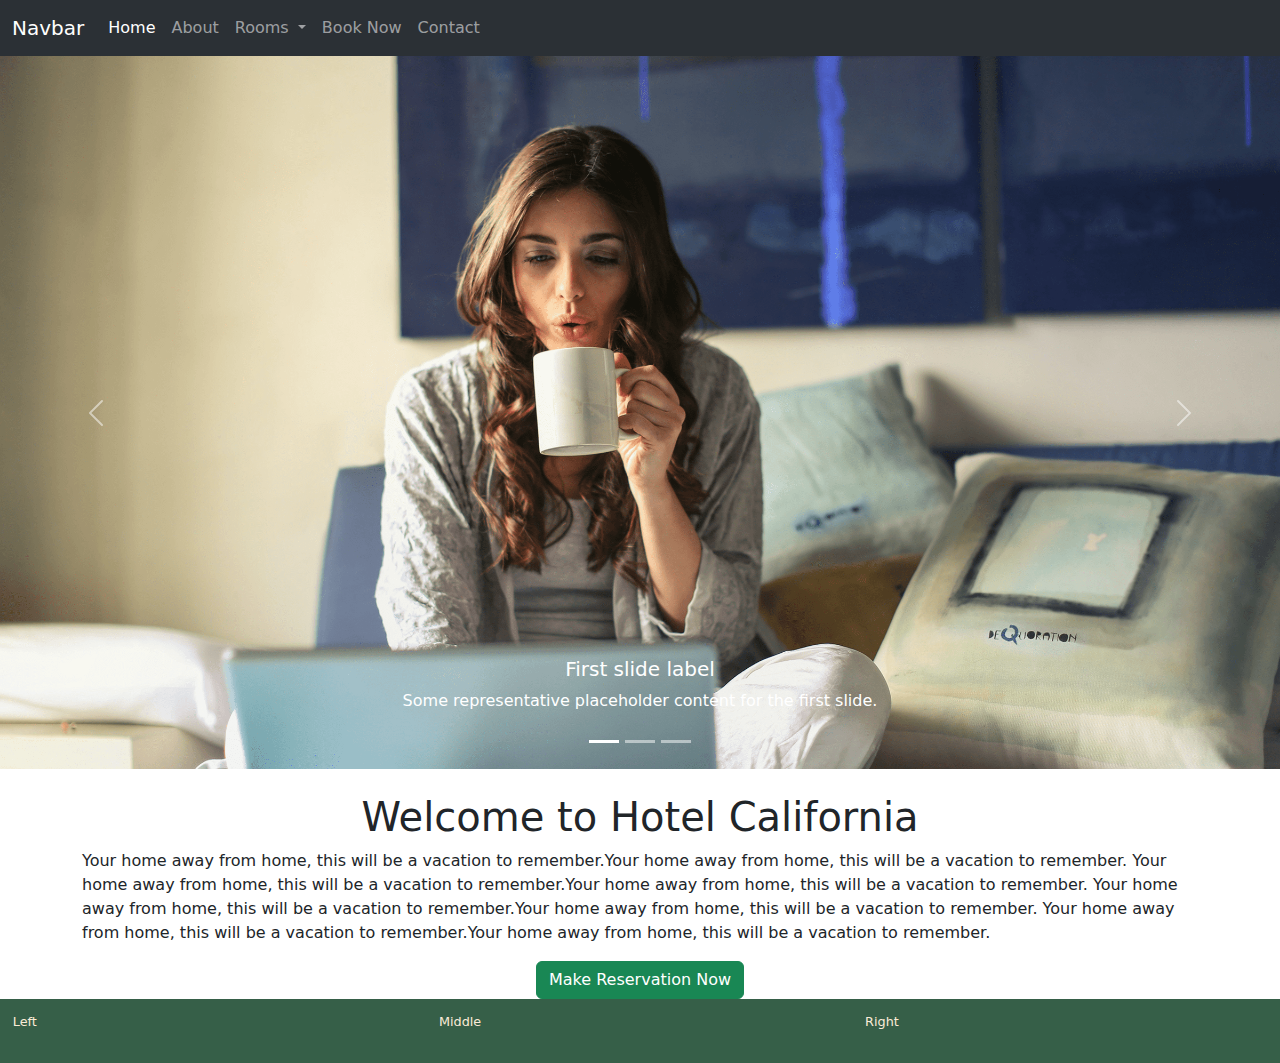
<file: html-source/index.html>
<!doctype html>
<html lang="en">
  <head>
    <meta charset="utf-8">
    <meta name="viewport" content="width=device-width, initial-scale=1">
    <title>My Booking Page</title>

    <link rel="stylesheet" type="text/css" href="../static/css/styles.css">
    <link href="https://cdn.jsdelivr.net/npm/bootstrap@5.3.3/dist/css/bootstrap.min.css" rel="stylesheet" integrity="sha384-QWTKZyjpPEjISv5WaRU9OFeRpok6YctnYmDr5pNlyT2bRjXh0JMhjY6hW+ALEwIH" crossorigin="anonymous">
    <script src="https://cdn.jsdelivr.net/npm/@popperjs/core@2.11.8/dist/umd/popper.min.js" integrity="sha384-I7E8VVD/ismYTF4hNIPjVp/Zjvgyol6VFvRkX/vR+Vc4jQkC+hVqc2pM8ODewa9r" crossorigin="anonymous" async></script>
    <script src="https://cdn.jsdelivr.net/npm/bootstrap@5.3.3/dist/js/bootstrap.min.js" integrity="sha384-0pUGZvbkm6XF6gxjEnlmuGrJXVbNuzT9qBBavbLwCsOGabYfZo0T0to5eqruptLy" crossorigin="anonymous" async></script>

   

  </head>
  <body>
    <nav class="navbar navbar-expand-lg bg-body-tertiary" data-bs-theme="dark">
    <div class="container-fluid">
        <a class="navbar-brand" href="#">Navbar</a>
        <button class="navbar-toggler" type="button" data-bs-toggle="collapse" data-bs-target="#navbarSupportedContent" aria-controls="navbarSupportedContent" aria-expanded="false" aria-label="Toggle navigation">
        <span class="navbar-toggler-icon"></span>
        </button>
        <div class="collapse navbar-collapse" id="navbarSupportedContent">
            <ul class="navbar-nav me-auto mb-2 mb-lg-0">
                <li class="nav-item">
                <a class="nav-link active" aria-current="page" href="index.html">Home</a>
                </li>
                <li class="nav-item">
                <a class="nav-link" href="about.html">About</a>
                </li>
                <li class="nav-item dropdown">
                <a class="nav-link dropdown-toggle" href="#" role="button" data-bs-toggle="dropdown" aria-expanded="false">
                    Rooms
                </a>
                <div class="dropdown-menu" aria-labelledby="navbarDropdown">
                    <a class="dropdown-item" href="kingsuite.html">King Suite</a>
                    <a class="dropdown-item" href="queensuite.html">Queen Suite</a>
                </div>
                </li>
                <li class="nav-item">
                <a class="nav-link" href="reservation.html" aria-disabled="true">Book Now</a>
                </li>
                <li class="nav-item">
                    <a class="nav-link" href="contact.html" aria-disabled="true">Contact</a>
                    </li>
            </ul>
        </div>
    </div>
    </nav>
    <div id="main-carousel" class="carousel slide">
        <div class="carousel-indicators">
            <button type="button" data-bs-target="#main-carousel" data-bs-slide-to="0" class="active" aria-current="true" aria-label="Slide 1"></button>
            <button type="button" data-bs-target="#main-carousel" data-bs-slide-to="1" aria-label="Slide 2"></button>
            <button type="button" data-bs-target="#main-carousel" data-bs-slide-to="2" aria-label="Slide 3"></button>
        </div>
        <div class="carousel-inner">
        <div class="carousel-item active">
            <img src="static/images/woman-laptop.png" class="d-block w-100" alt="Woman and Laptop">
            <div class="carousel-caption d-none d-md-block">
                <h5>First slide label</h5>
                <p>Some representative placeholder content for the first slide.</p>
            </div>
        </div>
        <div class="carousel-item">
            <img src="static/images/tray.png" class="d-block w-100" alt="Tray with coffee">
            <div class="carousel-caption d-none d-md-block">
                <h5>Second slide label</h5>
                <p>Some representative placeholder content for the second slide.</p>
            </div>
        </div>
        <div class="carousel-item">
            <img src="static/images/outside.png" class="d-block w-100" alt="Outside">
            <div class="carousel-caption d-none d-md-block">
                <h5>Third slide label</h5>
                <p>Some representative placeholder content for the third slide.</p>
            </div>
        </div>
        </div>
        <button class="carousel-control-prev" type="button" data-bs-target="#main-carousel" data-bs-slide="prev">
        <span class="carousel-control-prev-icon" aria-hidden="true"></span>
        <span class="visually-hidden">Previous</span>
        </button>
        <button class="carousel-control-next" type="button" data-bs-target="#main-carousel" data-bs-slide="next">
        <span class="carousel-control-next-icon" aria-hidden="true"></span>
        <span class="visually-hidden">Next</span>
        </button>
    </div>
    <div class="container">
        <div class="row">
            <div class="col">
                <h1 class="text-center mt-4">Welcome to Hotel California</h1>
                <p>Your home away from home, this will be a vacation to remember.Your home away from home, this will be a vacation to remember.
                    Your home away from home, this will be a vacation to remember.Your home away from home, this will be a vacation to remember.
                    Your home away from home, this will be a vacation to remember.Your home away from home, this will be a vacation to remember.
                    Your home away from home, this will be a vacation to remember.Your home away from home, this will be a vacation to remember.
                </p>
            </div>
        </div>

        <div class="row">
            <div class="col text-center">
                <a href="make-reservation" class="btn btn-success">Make Reservation Now</a>

            </div>         

        </div>

    </div>

    <div class="row my-footer">
        <div class="col">
            Left
        </div>
        <div class="col">
            Middle
        </div>
        <div class="col">
            Right
        </div>


    </div>

     </body>
</html>
</file>
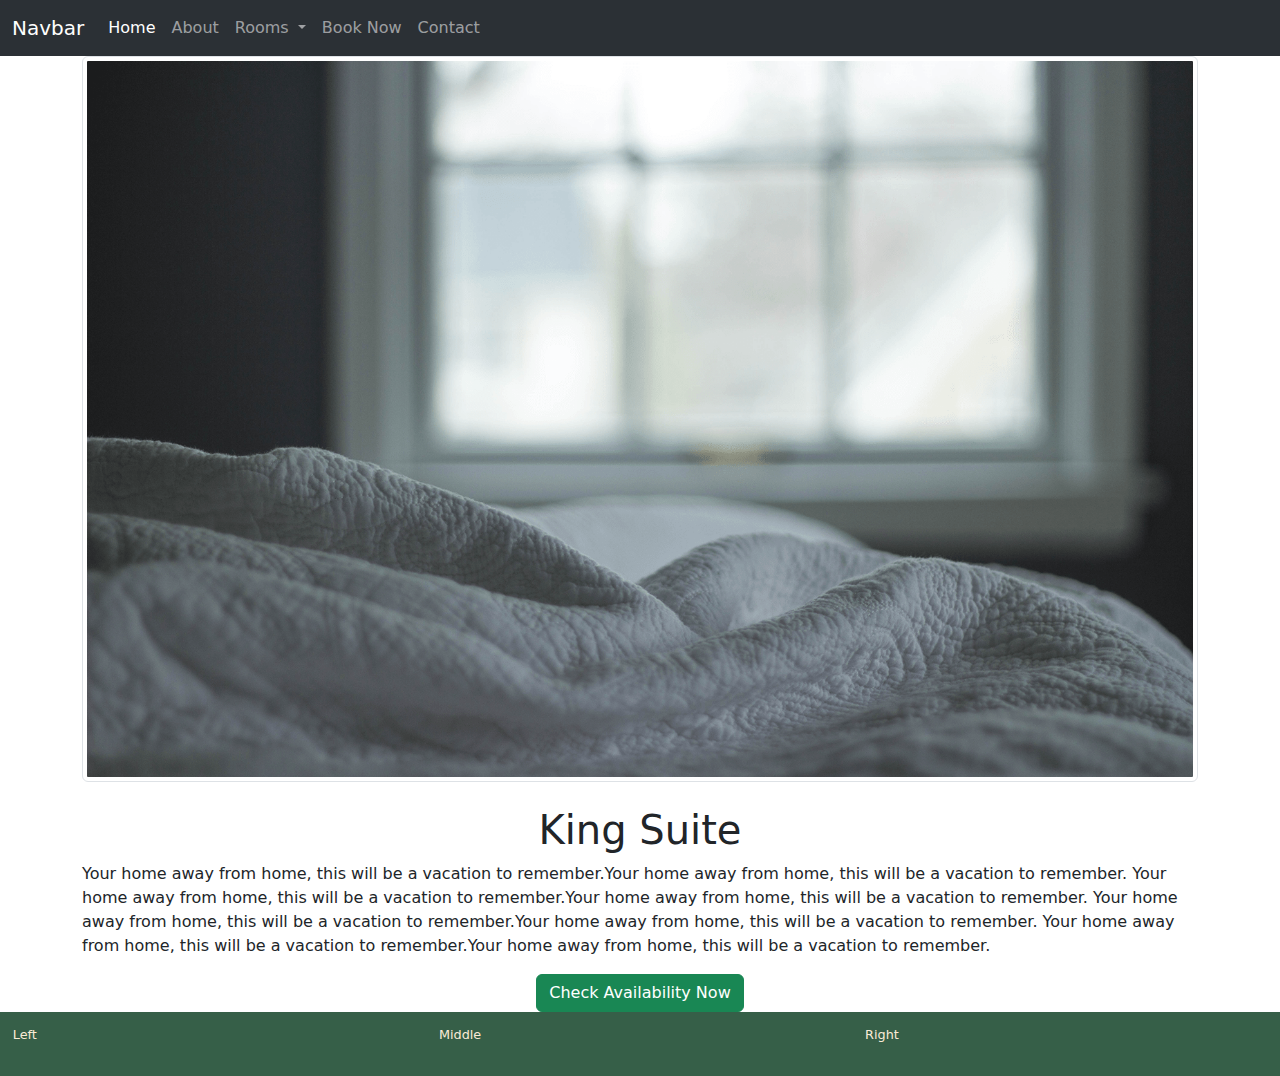
<file: html-source/kingsuite.html>
<!doctype html>
<html lang="en">
  <head>
    <meta charset="utf-8">
    <meta name="viewport" content="width=device-width, initial-scale=1">
    <title>My Booking Page</title>

    <link rel="stylesheet" type="text/css" href="../static/css/styles.css">
    <link href="https://cdn.jsdelivr.net/npm/bootstrap@5.3.3/dist/css/bootstrap.min.css" rel="stylesheet" integrity="sha384-QWTKZyjpPEjISv5WaRU9OFeRpok6YctnYmDr5pNlyT2bRjXh0JMhjY6hW+ALEwIH" crossorigin="anonymous">
    <script src="https://cdn.jsdelivr.net/npm/@popperjs/core@2.11.8/dist/umd/popper.min.js" integrity="sha384-I7E8VVD/ismYTF4hNIPjVp/Zjvgyol6VFvRkX/vR+Vc4jQkC+hVqc2pM8ODewa9r" crossorigin="anonymous" async></script>
    <script src="https://cdn.jsdelivr.net/npm/bootstrap@5.3.3/dist/js/bootstrap.min.js" integrity="sha384-0pUGZvbkm6XF6gxjEnlmuGrJXVbNuzT9qBBavbLwCsOGabYfZo0T0to5eqruptLy" crossorigin="anonymous" async></script>


  </head>
  <body>
    <nav class="navbar navbar-expand-lg bg-body-tertiary" data-bs-theme="dark">
    <div class="container-fluid">
        <a class="navbar-brand" href="#">Navbar</a>
        <button class="navbar-toggler" type="button" data-bs-toggle="collapse" data-bs-target="#navbarSupportedContent" aria-controls="navbarSupportedContent" aria-expanded="false" aria-label="Toggle navigation">
        <span class="navbar-toggler-icon"></span>
        </button>
        <div class="collapse navbar-collapse" id="navbarSupportedContent">
            <ul class="navbar-nav me-auto mb-2 mb-lg-0">
                <li class="nav-item">
                <a class="nav-link active" aria-current="page" href="index.html">Home</a>
                </li>
                <li class="nav-item">
                <a class="nav-link" href="/about.html">About</a>
                </li>
                <li class="nav-item dropdown">
                <a class="nav-link dropdown-toggle" href="#" role="button" data-bs-toggle="dropdown" aria-expanded="false">
                    Rooms
                </a>
                <div class="dropdown-menu" aria-labelledby="navbarDropdown">
                    <a class="dropdown-item" href="kingsuite.html">King Suite</a>
                    <a class="dropdown-item" href="queensuite.html">Queen Suite</a>
                </div>
                </li>
                <li class="nav-item">
                <a class="nav-link" href="reservation.html" aria-disabled="true">Book Now</a>
                </li>
                <li class="nav-item">
                    <a class="nav-link" href="contact.html" aria-disabled="true">Contact</a>
                    </li>
            </ul>
        </div>
    </div>
    </nav>
    <div class="container">

        <div class="row">
            <div class="col">
                <img src="static/images/kingsuite.png" class="img-fluid img-thumbnail room-image mx-auto d-block" alt="King Suite image">
            </div>

        </div>
        <div class="row">
            <div class="col">
                <h1 class="text-center mt-4">King Suite</h1>
                <p>Your home away from home, this will be a vacation to remember.Your home away from home, this will be a vacation to remember.
                    Your home away from home, this will be a vacation to remember.Your home away from home, this will be a vacation to remember.
                    Your home away from home, this will be a vacation to remember.Your home away from home, this will be a vacation to remember.
                    Your home away from home, this will be a vacation to remember.Your home away from home, this will be a vacation to remember.
                </p>
            </div>
        </div>

        <div class="row">
            <div class="col text-center">
                <a href="make-reservation-ks" class="btn btn-success">Check Availability Now</a>

            </div>         

        </div>

    </div>

    <div class="row my-footer">
        <div class="col">
            Left
        </div>
        <div class="col">
            Middle
        </div>
        <div class="col">
            Right
        </div>


    </div>

     </body>
</html>
</file>
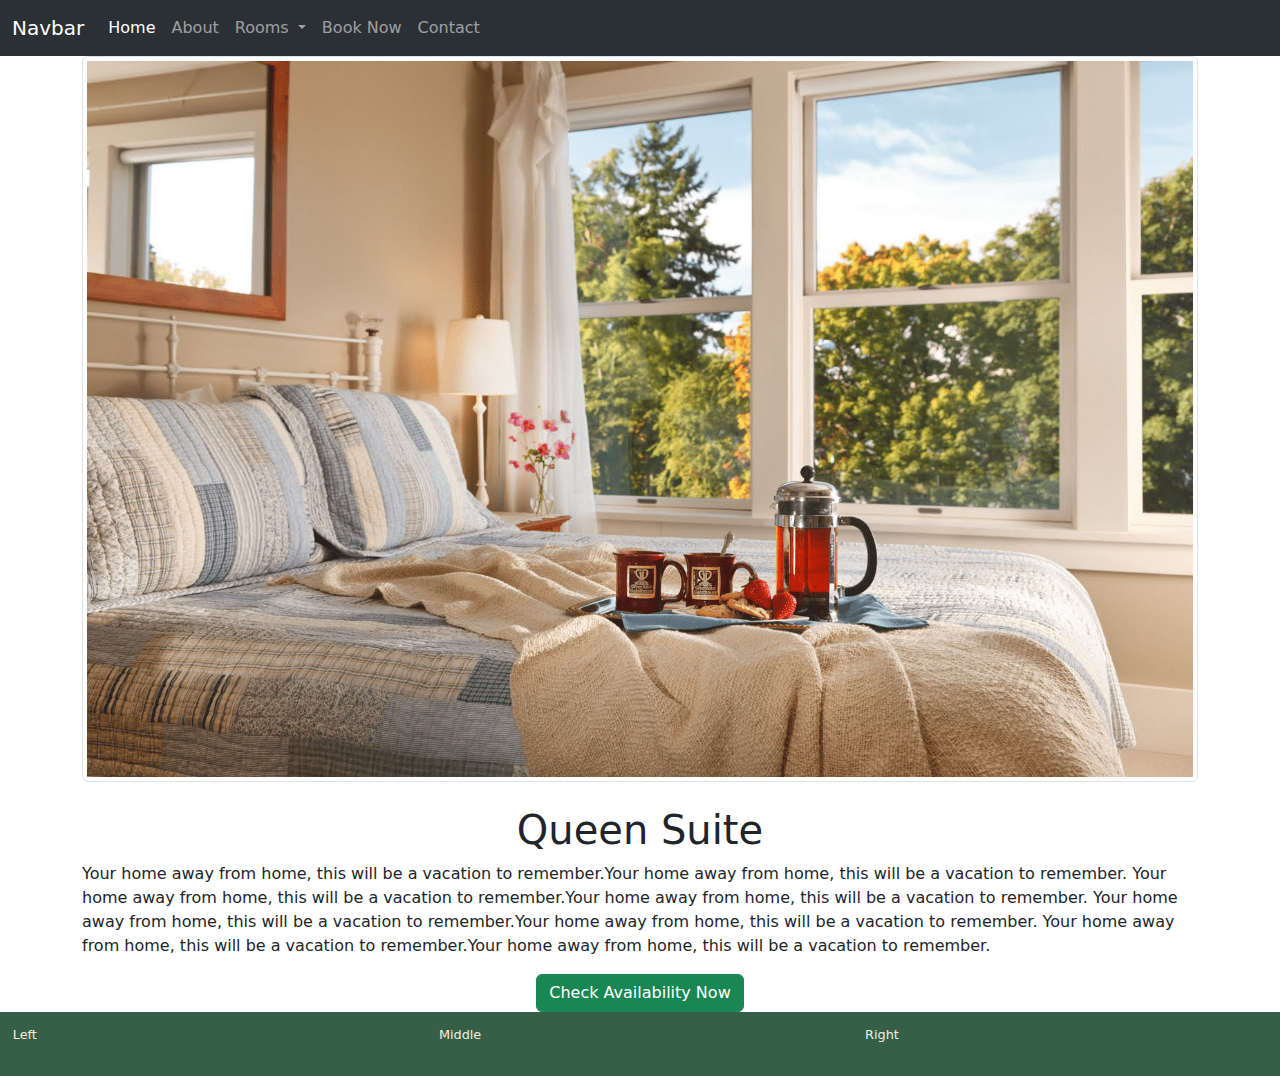
<file: html-source/queensuite.html>
<!doctype html>
<html lang="en">
  <head>
    <meta charset="utf-8">
    <meta name="viewport" content="width=device-width, initial-scale=1">
    <title>My Booking Page</title>

    <link rel="stylesheet" type="text/css" href="../static/css/styles.css">
    <link href="https://cdn.jsdelivr.net/npm/bootstrap@5.3.3/dist/css/bootstrap.min.css" rel="stylesheet" integrity="sha384-QWTKZyjpPEjISv5WaRU9OFeRpok6YctnYmDr5pNlyT2bRjXh0JMhjY6hW+ALEwIH" crossorigin="anonymous">
    <script src="https://cdn.jsdelivr.net/npm/@popperjs/core@2.11.8/dist/umd/popper.min.js" integrity="sha384-I7E8VVD/ismYTF4hNIPjVp/Zjvgyol6VFvRkX/vR+Vc4jQkC+hVqc2pM8ODewa9r" crossorigin="anonymous" async></script>
    <script src="https://cdn.jsdelivr.net/npm/bootstrap@5.3.3/dist/js/bootstrap.min.js" integrity="sha384-0pUGZvbkm6XF6gxjEnlmuGrJXVbNuzT9qBBavbLwCsOGabYfZo0T0to5eqruptLy" crossorigin="anonymous" async></script>


  </head>
  <body>
    <nav class="navbar navbar-expand-lg bg-body-tertiary" data-bs-theme="dark">
    <div class="container-fluid">
        <a class="navbar-brand" href="#">Navbar</a>
        <button class="navbar-toggler" type="button" data-bs-toggle="collapse" data-bs-target="#navbarSupportedContent" aria-controls="navbarSupportedContent" aria-expanded="false" aria-label="Toggle navigation">
        <span class="navbar-toggler-icon"></span>
        </button>
        <div class="collapse navbar-collapse" id="navbarSupportedContent">
            <ul class="navbar-nav me-auto mb-2 mb-lg-0">
                <li class="nav-item">
                <a class="nav-link active" aria-current="page" href="index.html">Home</a>
                </li>
                <li class="nav-item">
                <a class="nav-link" href="/about.html">About</a>
                </li>
                <li class="nav-item dropdown">
                <a class="nav-link dropdown-toggle" href="#" role="button" data-bs-toggle="dropdown" aria-expanded="false">
                    Rooms
                </a>
                <div class="dropdown-menu" aria-labelledby="navbarDropdown">
                    <a class="dropdown-item" href="kingsuite.html">King Suite</a>
                    <a class="dropdown-item" href="queensuite.html">Queen Suite</a>
                </div>
                </li>
                <li class="nav-item">
                <a class="nav-link" href="reservation.html" aria-disabled="true">Book Now</a>
                </li>
                <li class="nav-item">
                    <a class="nav-link" href="contact.html" aria-disabled="true">Contact</a>
                    </li>
            </ul>
        </div>
    </div>
    </nav>
    <div class="container">

        <div class="row">
            <div class="col">
                <img src="static/images/queensuite.png" class="img-fluid img-thumbnail room-image mx-auto d-block" alt="King Suite image">
            </div>

        </div>
        <div class="row">
            <div class="col">
                <h1 class="text-center mt-4">Queen Suite</h1>
                <p>Your home away from home, this will be a vacation to remember.Your home away from home, this will be a vacation to remember.
                    Your home away from home, this will be a vacation to remember.Your home away from home, this will be a vacation to remember.
                    Your home away from home, this will be a vacation to remember.Your home away from home, this will be a vacation to remember.
                    Your home away from home, this will be a vacation to remember.Your home away from home, this will be a vacation to remember.
                </p>
            </div>
        </div>

        <div class="row">
            <div class="col text-center">
                <a href="make-reservation-qs" class="btn btn-success">Check Availability Now</a>

            </div>         

        </div>

    </div>

    <div class="row my-footer">
        <div class="col">
            Left
        </div>
        <div class="col">
            Middle
        </div>
        <div class="col">
            Right
        </div>


    </div>

     </body>
</html>
</file>
<file: static/css/styles.css>
.my-footer{
    height: 5em;
    background-color: rgba(2, 54, 25, 0.795);
    margin-top: 1.5em;
    padding: 1em;
    color: antiquewhite;
    font-size: 80% ;
}

.room-image {
    max-width: 50%;
}

.notie-container{
    box-shadow: none;
}

.datepicker{
    z-index: 10000;
}
</file>
